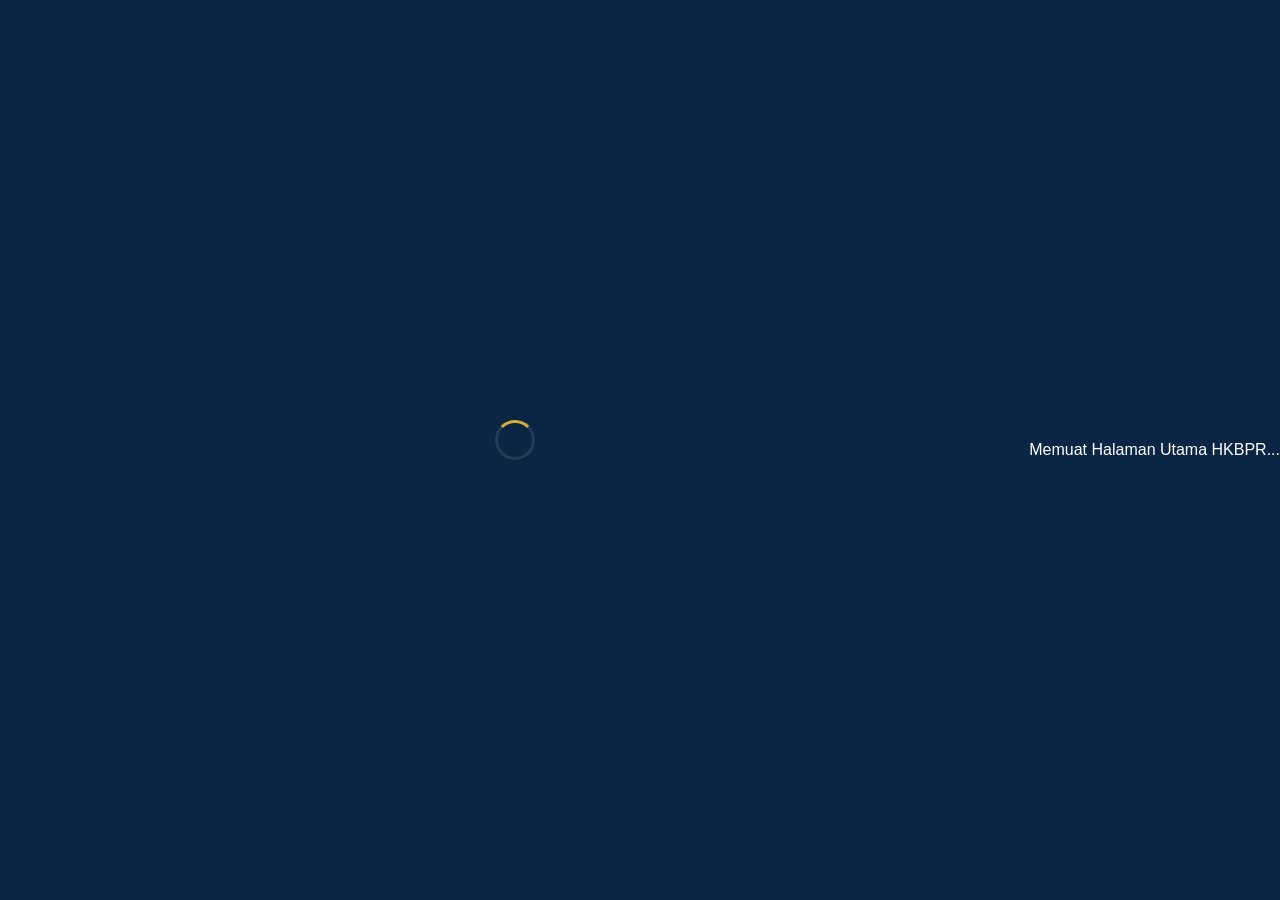
<file: index.html>
<!DOCTYPE html>
<html lang="id">
<head>
    <meta charset="UTF-8">
    <meta name="viewport" content="width=device-width, initial-scale=1.0">
    <title>Beranda - HKBPR</title>
    <link rel="stylesheet" href="css/style.css?v=120">
</head>
<body style="background-color: #1d3557; color: white; margin: 0; padding: 0; font-family: sans-serif;">

    <div id="loading-screen">
        <div class="spinner"></div>
        <p>Memuat Halaman Utama HKBPR...</p>
    </div>

    <header style="background: #0f1c2e; padding: 10px 20px; display: flex; justify-content: space-between; align-items: center; box-shadow: 0 2px 10px rgba(0,0,0,0.3);">
        <div class="logo-area" style="display: flex; align-items: center; gap: 12px;">
            <img src="logo.jpeg" alt="Logo HKBPR" style="height: 40px; width: 40px; border-radius: 50%; object-fit: cover; border: 2px solid #43cae6;">
            <h2 style="margin: 0; color: white; font-size: 1.5rem;">HKBPR</h2>
        </div>
        <nav>
            <ul style="list-style: none; display: flex; gap: 20px; margin: 0; padding: 0;">
                <li><a href="index.html" style="color: #43cae6; text-decoration: none; font-weight: bold;">Beranda</a></li>
                <li><a href="pengurus.html" style="color: white; text-decoration: none;">Pelayan & Pengurus</a></li>
            </ul>
        </nav>
    </header>

    <main style="max-width: 1000px; margin: 40px auto; padding: 0 20px; text-align: center;">
        <section style="padding: 5px 20px; margin-bottom: 30px;">
            <h1 style="font-size: 2.5rem; margin-bottom: 15px; color: white;">Selamat Datang di HKBPR</h1>
            <p style="font-size: 1.2rem; color: #f1faee; max-width: 800px; margin: 0 auto; line-height: 1.6;">
                Huria Kristen Batak Protestan Reformasi. Wadah persekutuan suci, ruang diskusi iman, dan koordinasi jemaat secara virtual and nyata.
            </p>
            <div style="margin-top: 35px;">
                <a href="pengurus.html" style="background: #43cae6; color: #0f1c2e; padding: 14px 28px; text-decoration: none; font-weight: bold; border-radius: 5px; display: inline-block; box-shadow: 0 4px 6px rgba(0,0,0,0.2);">Lihat Susunan Pengurus 👥</a>
            </div>
        </section>
    </main>

    <script src="script/script.js?v=120"></script>
</body>
</html>
</file>
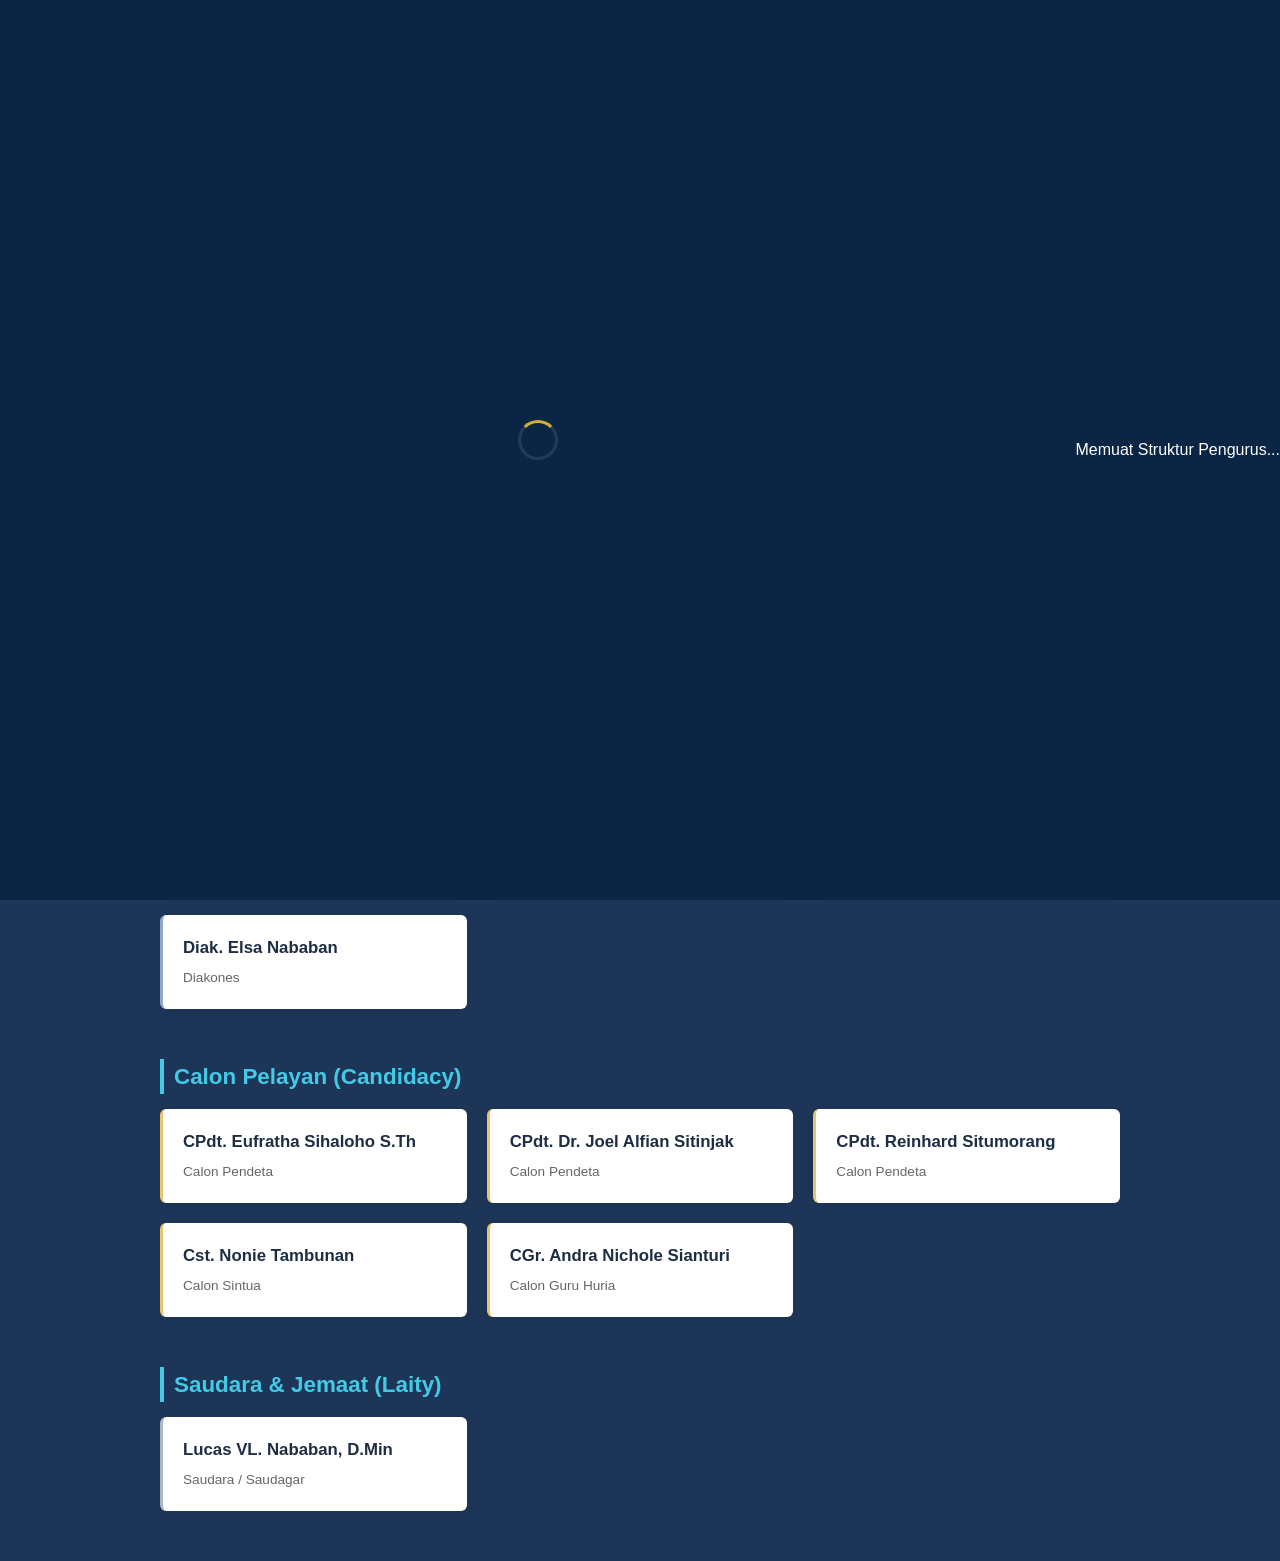
<file: pengurus.html>
<!DOCTYPE html>
<html lang="id">
<head>
    <meta charset="UTF-8">
    <meta name="viewport" content="width=device-width, initial-scale=1.0">
    <title>Pelayan & Pengurus - HKBPR</title>
    <link rel="stylesheet" href="css/style.css?v=130">
    <style>
        /* Trik paling ampuh buat maksa warna judul kategori jadi putih terang biar gak nyatu ama background */
        .team-category h3 {
            color: #43cae6 !important; 
            font-size: 1.4rem !important;
            margin-top: 30px !important;
            margin-bottom: 15px !important;
            border-left: 4px solid #43cae6;
            padding-left: 10px;
        }
    </style>
</head>
<body style="background-color: #1d3557; color: white; margin: 0; padding: 0; font-family: sans-serif;">

    <div id="loading-screen">
        <div class="spinner"></div>
        <p>Memuat Struktur Pengurus...</p>
    </div>

    <!-- Menu atas kita perbaiki tingginya dan buat flex-wrap biar kalau di HP gak tabrakan -->
    <header style="background: #0f1c2e; padding: 15px 20px; display: flex; justify-content: space-between; align-items: center; flex-wrap: wrap; gap: 10px; box-shadow: 0 4px 12px rgba(0,0,0,0.4); position: relative; z-index: 10;">
        <div class="logo-area" style="display: flex; align-items: center; gap: 12px;">
            <img src="logo.jpeg" alt="Logo HKBPR" style="height: 40px; width: 40px; border-radius: 50%; object-fit: cover; border: 2px solid #43cae6;">
            <h2 style="margin: 0; color: white; font-size: 1.5rem; letter-spacing: 1px;">HKBPR</h2>
        </div>
        <nav>
            <ul style="list-style: none; display: flex; gap: 15px; margin: 0; padding: 0; align-items: center; flex-wrap: wrap;">
                <li><a href="index.html" style="color: white; text-decoration: none; font-size: 0.95rem;">Beranda</a></li>
                <li><a href="pengurus.html" style="color: #43cae6; text-decoration: none; font-weight: bold; font-size: 0.95rem;">Pelayan & Pengurus</a></li>
                <li><button id="btn-login-trigger" style="background: #43cae6; color: #0f1c2e; border: none; padding: 6px 12px; font-weight: bold; border-radius: 4px; cursor: pointer; font-size: 0.85rem;">Dev Login</button></li>
            </ul>
        </nav>
    </header>

    <!-- Kasih margin-top ekstra biar konten gak bakal bisa nabrak header atas lagi -->
    <main class="content-wrapper" style="max-width: 1000px; margin: 50px auto; padding: 0 20px; position: relative; z-index: 1;">
        <section class="page-title-section" style="text-align: center; margin-bottom: 40px;">
            <h1 style="color: white; font-size: 2.2rem; margin-bottom: 10px; font-weight: 800;">Daftar Pelayan & Pengurus Jemaat</h1>
            <p style="color: #f1faee; opacity: 0.85; font-size: 1.05rem;">Struktur kepengurusan resmi pelayanan Huria Kristen Batak Protestan Reformasi.</p>
        </section>

        <div id="team-categories-container"></div>

        <div id="developer-panel" class="dev-panel hidden" style="background: #0f1c2e; padding: 20px; border-radius: 8px; margin-top: 40px; border: 1px solid #43cae6;">
            <div class="panel-header" style="display: flex; justify-content: space-between; align-items: center; border-bottom: 1px solid #333; padding-bottom: 10px;">
                <h3 style="color: white; margin: 0;">🛠️ Developer Control Panel (Auto-Save Aktif)</h3>
                <button id="btn-logout" class="btn-admin-danger" style="background:#ff4d4d; color:white; border:none; padding:6px 12px; border-radius:4px; cursor:pointer; font-weight:bold;">Keluar Mode Edit</button>
            </div>
            
            <div class="panel-grid" style="display: flex; gap: 20px; margin-top: 15px; flex-wrap: wrap;">
                <div class="panel-box" style="flex: 1; min-width: 280px; background: #1d3557; padding: 15px; border-radius: 6px;">
                    <h4 style="color: white; margin-top: 0;">1. Tambah Kategori Baru</h4>
                    <input type="text" id="new-cat-title" placeholder="Nama Kategori Baru..." style="width: 100%; padding: 10px; margin: 10px 0; border-radius: 4px; border: none;">
                    <button id="btn-add-category" style="width: 100%; background: #43cae6; color: #0f1c2e; padding: 10px; border: none; cursor: pointer; font-weight: bold; border-radius: 4px;">Buat Kategori</button>
                </div>

                <div class="panel-box" style="flex: 1; min-width: 280px; background: #1d3557; padding: 15px; border-radius: 6px;">
                    <h4 style="color: white; margin-top: 0;">2. Tambah Anggota Ke Kategori</h4>
                    <select id="select-category" style="width: 100%; padding: 10px; margin: 5px 0; border-radius: 4px;"></select>
                    <input type="text" id="new-mem-name" placeholder="Nama Lengkap & Gelar..." style="width: 100%; padding: 10px; margin: 5px 0; border-radius: 4px; border: none;">
                    <input type="text" id="new-mem-role" placeholder="Jabatan/Peran..." style="width: 100%; padding: 10px; margin: 5px 0; border-radius: 4px; border: none;">
                    <select id="select-mem-style" style="width: 100%; padding: 10px; margin: 5px 0; border-radius: 4px;">
                        <option value="">Standar (Putih/Biasa)</option>
                        <option value="highlight">Highlight Emas (Pimpinan)</option>
                        <option value="candidate">Candidate (Kuning Terang)</option>
                        <option value="laity">Laity (Abu-abu Gelap)</option>
                    </select>
                    <button id="btn-add-member" style="width: 100%; background: #43cae6; color: #0f1c2e; padding: 10px; border: none; cursor: pointer; margin-top: 10px; font-weight: bold; border-radius: 4px;">Tambah Anggota</button>
                </div>
            </div>
        </div>
    </main>

    <div id="login-modal" class="modal" style="display: none; position: fixed; top: 0; left: 0; width: 100%; height: 100%; background: rgba(0,0,0,0.7); justify-content: center; align-items: center; z-index: 9999;">
        <div class="modal-content" style="background: #0f1c2e; padding: 30px; border-radius: 8px; width: 90%; max-width: 400px; border: 1px solid #43cae6; position: relative;">
            <span class="close-modal" style="position: absolute; top: 10px; right: 15px; color: white; font-size: 24px; cursor: pointer;">&times;</span>
            <h3 style="color: white; margin-top: 0; margin-bottom: 20px;">Otentikasi Pengembang</h3>
            <div class="form-group" style="margin-bottom: 15px;">
                <label style="color: white; display: block; margin-bottom: 5px;">Username Developer</label>
                <input type="text" id="username" placeholder="Masukkan username" style="width: 100%; padding: 10px; border-radius: 4px; border: none;">
            </div>
            <div class="form-group" style="margin-bottom: 20px;">
                <label style="color: white; display: block; margin-bottom: 5px;">Password Developer</label>
                <input type="password" id="password" placeholder="Masukkan password" style="width: 100%; padding: 10px; border-radius: 4px; border: none;">
            </div>
            <button id="submit-login" class="btn-login-submit" style="width: 100%; background: #43cae6; color: #0f1c2e; padding: 12px; border: none; font-weight: bold; border-radius: 4px; cursor: pointer;">Verifikasi Masuk</button>
        </div>
    </div>

    <script src="script/script.js?v=130"></script>
</body>
</html>
</file>
<file: css/style.css>
* {
    box-sizing: border-box;
    margin: 0;
    padding: 0;
}

:root {
    --primary-color: #0b2545;
    --secondary-color: #134074;
    --accent-color: #8da9c4;
    --gold-color: #d4af37;
    --light-bg: #f4f6f9;
    --dark-text: #1d2d44;
    --white: #ffffff;
    --transition: all 0.3s ease;
}

body {
    font-family: 'Segoe UI', Tahoma, Geneva, Verdana, sans-serif;
    color: var(--dark-text);
    background-color: var(--white);
    line-height: 1.6;
    overflow-x: hidden;
}

#loading-screen {
    position: fixed;
    top: 0;
    left: 0;
    width: 100%;
    height: 100%;
    background-color: var(--primary-color);
    display: flex;
    justify-content: center;
    align-items: center;
    z-index: 9999;
    transition: opacity 0.5s ease, visibility 0.5s ease;
}

#loading-screen.fade-out {
    opacity: 0;
    visibility: hidden;
}

.loading-content {
    text-align: center;
}

.loading-logo {
    width: 140px;
    height: 140px;
    border-radius: 50%;
    object-fit: cover;
    border: 3px solid var(--gold-color);
    box-shadow: 0 4px 15px rgba(0, 0, 0, 0.3);
    margin-bottom: 25px;
    animation: pulse 2s infinite ease-in-out;
}

.spinner {
    width: 40px;
    height: 40px;
    border: 3px solid rgba(255, 255, 255, 0.1);
    border-radius: 50%;
    border-top-color: var(--gold-color);
    margin: 0 auto 20px auto;
    animation: spin 1s linear infinite;
}

.loading-text {
    color: var(--white);
    font-size: 1.1rem;
    font-weight: 300;
    letter-spacing: 1px;
}

header {
    background-color: var(--white);
    box-shadow: 0 2px 10px rgba(0, 0, 0, 0.05);
    position: fixed;
    top: 0;
    left: 0;
    width: 100%;
    z-index: 100;
}

.header-container {
    max-width: 1200px;
    margin: 0 auto;
    padding: 15px 20px;
    display: flex;
    justify-content: space-between;
    align-items: center;
}

.logo-area {
    display: flex;
    align-items: center;
}

.nav-logo {
    width: 45px;
    height: 45px;
    border-radius: 50%;
    object-fit: cover;
    margin-right: 12px;
}

.logo-text h1 {
    font-size: 1.4rem;
    color: var(--primary-color);
    font-weight: 700;
    line-height: 1.1;
}

.logo-text p {
    font-size: 0.75rem;
    color: var(--secondary-color);
    text-transform: uppercase;
    letter-spacing: 0.5px;
}

nav ul {
    list-style: none;
    display: flex;
}

nav ul li {
    margin-left: 25px;
}

nav ul li a {
    text-decoration: none;
    color: var(--dark-text);
    font-weight: 500;
    font-size: 0.95rem;
    transition: var(--transition);
    padding: 5px 0;
    position: relative;
}

nav ul li a:hover, nav ul li a.active {
    color: var(--secondary-color);
}

nav ul li a::after {
    content: '';
    position: absolute;
    bottom: 0;
    left: 0;
    width: 0;
    height: 2px;
    background-color: var(--gold-color);
    transition: var(--transition);
}

nav ul li a:hover::after, nav ul li a.active::after {
    width: 100%;
}

.hero-section {
    height: 100vh;
    background-color: var(--primary-color);
    background-image: linear-gradient(135deg, #0b2545 0%, #134074 100%);
    position: relative;
    display: flex;
    align-items: center;
    justify-content: center;
    text-align: center;
    padding: 0 20px;
    color: var(--white);
}

.hero-content {
    position: relative;
    z-index: 2;
    max-width: 800px;
}

.hero-subtitle {
    font-size: 1rem;
    text-transform: uppercase;
    letter-spacing: 3px;
    color: var(--gold-color);
    margin-bottom: 15px;
    display: inline-block;
    font-weight: 600;
}

.hero-title {
    font-size: 3rem;
    font-weight: 700;
    margin-bottom: 20px;
    line-height: 1.2;
}

.hero-description {
    font-size: 1.15rem;
    margin-bottom: 35px;
    font-weight: 300;
    opacity: 0.9;
}

.btn-primary {
    display: inline-block;
    padding: 12px 30px;
    background-color: var(--gold-color);
    color: var(--primary-color);
    text-decoration: none;
    font-weight: 600;
    border-radius: 4px;
    box-shadow: 0 4px 15px rgba(0,0,0,0.2);
    transition: var(--transition);
}

.btn-primary:hover {
    background-color: var(--white);
    transform: translateY(-2px);
}

.section-padding {
    padding: 80px 20px;
}

.alt-bg {
    background-color: var(--light-bg);
}

.container {
    max-width: 1200px;
    margin: 0 auto;
}

.section-header {
    text-align: center;
    margin-bottom: 50px;
}

.section-header h2 {
    font-size: 2rem;
    color: var(--primary-color);
    margin-bottom: 10px;
}

.divider {
    width: 60px;
    height: 3px;
    background-color: var(--gold-color);
    margin: 15px auto 0 auto;
}

.about-grid {
    display: grid;
    grid-template-columns: repeat(auto-fit, minmax(300px, 1fr));
    gap: 30px;
    margin-top: 20px;
}

.about-card {
    background: var(--white);
    padding: 35px;
    border-radius: 6px;
    box-shadow: 0 5px 20px rgba(0,0,0,0.03);
    border-top: 4px solid var(--primary-color);
}

.about-card h3 {
    margin-bottom: 15px;
    color: var(--primary-color);
}

.team-category {
    margin-bottom: 50px;
}

.team-category h3 {
    font-size: 1.3rem;
    color: var(--secondary-color);
    margin-bottom: 25px;
    border-left: 4px solid var(--gold-color);
    padding-left: 12px;
}

.team-grid {
    display: grid;
    grid-template-columns: repeat(auto-fill, minmax(280px, 1fr));
    gap: 20px;
}

.member-card {
    background: var(--white);
    border-radius: 6px;
    padding: 20px;
    box-shadow: 0 2px 8px rgba(0,0,0,0.04);
    border-left: 3px solid var(--accent-color);
    transition: var(--transition);
}

.member-card:hover {
    transform: translateY(-3px);
    box-shadow: 0 5px 15px rgba(0,0,0,0.08);
}

.member-card.highlight {
    border-left-color: var(--gold-color);
    background-color: #fffdf5;
}

.member-card.candidate {
    border-left-color: #e9c46a;
}

.member-card.laity {
    border-left-color: #adb5bd;
}

.member-info h4 {
    font-size: 1.05rem;
    color: var(--dark-text);
    margin-bottom: 5px;
}

.member-info .role {
    font-size: 0.85rem;
    color: #666;
    display: block;
}

.contact-box {
    background: var(--primary-color);
    color: var(--white);
    text-align: center;
    padding: 50px 30px;
    border-radius: 8px;
    max-width: 700px;
    margin: 0 auto;
}

.contact-box p {
    font-size: 1.2rem;
    margin-bottom: 25px;
    font-weight: 300;
}

.btn-secondary {
    display: inline-block;
    padding: 12px 30px;
    background-color: transparent;
    color: var(--white);
    border: 2px solid var(--gold-color);
    text-decoration: none;
    font-weight: 600;
    border-radius: 4px;
    transition: var(--transition);
}

.btn-secondary:hover {
    background-color: var(--gold-color);
    color: var(--primary-color);
}

footer {
    background-color: #05101e;
    color: rgba(255,255,255,0.7);
    padding: 30px 20px;
    font-size: 0.85rem;
    text-align: center;
    border-top: 1px solid rgba(255,255,255,0.05);
}

.footer-content p {
    margin-bottom: 8px;
}

.tech-credit {
    font-size: 0.75rem;
    color: var(--accent-color);
}

@keyframes spin {
    0% { transform: rotate(0deg); }
    100% { transform: rotate(360deg); }
}

@keyframes pulse {
    0%, 100% { transform: scale(1); opacity: 0.9; }
    50% { transform: scale(1.05); opacity: 1; }
}

@media (max-width: 768px) {
    .header-container {
        flex-direction: column;
        text-align: center;
    }
    .logo-area {
        margin-bottom: 15px;
    }
    nav ul li {
        margin: 0 10px;
    }
    .hero-title {
        font-size: 2.2rem;
    }
}

.btn-dev-nav {
    background: var(--primary-color);
    color: var(--white);
    border: 1px solid var(--gold-color);
    padding: 6px 15px;
    border-radius: 4px;
    cursor: pointer;
    font-weight: 600;
    font-size: 0.85rem;
    transition: var(--transition);
}

.btn-dev-nav:hover {
    background: var(--gold-color);
    color: var(--primary-color);
}

.modal {
    display: none;
    position: fixed;
    z-index: 1000;
    left: 0;
    top: 0;
    width: 100%;
    height: 100%;
    background-color: rgba(0,0,0,0.6);
    backdrop-filter: blur(4px);
    justify-content: center;
    align-items: center;
}

.modal-content {
    background-color: var(--white);
    padding: 30px;
    border-radius: 8px;
    width: 100%;
    max-width: 400px;
    position: relative;
    box-shadow: 0 10px 30px rgba(0,0,0,0.3);
    border-top: 5px solid var(--gold-color);
}

.close-modal {
    position: absolute;
    right: 20px;
    top: 15px;
    font-size: 1.5rem;
    cursor: pointer;
    color: #aaa;
}

.close-modal:hover {
    color: var(--dark-text);
}

.form-group {
    margin-bottom: 20px;
    text-align: left;
}

.form-group label {
    display: block;
    margin-bottom: 6px;
    font-size: 0.9rem;
    font-weight: 600;
}

.form-group input {
    width: 100%;
    padding: 10px;
    border: 1px solid #ccc;
    border-radius: 4px;
    outline: none;
}

.form-group input:focus {
    border-color: var(--secondary-color);
}

.dev-panel {
    background: #fff;
    border: 2px dashed #ff4d4d;
    border-radius: 8px;
    padding: 25px;
    margin-top: 40px;
    box-shadow: 0 4px 15px rgba(0,0,0,0.05);
}

.dev-panel-header {
    display: flex;
    justify-content: space-between;
    align-items: center;
    border-bottom: 1px solid #eee;
    padding-bottom: 15px;
    margin-bottom: 20px;
}

.dev-grid {
    display: grid;
    grid-template-columns: repeat(auto-fit, minmax(300px, 1fr));
    gap: 25px;
}

.dev-box {
    background: var(--light-bg);
    padding: 20px;
    border-radius: 6px;
}

.dev-box h4 {
    margin-bottom: 12px;
    color: var(--primary-color);
}

.dev-box input, .dev-box select {
    width: 100%;
    padding: 8px;
    margin-bottom: 10px;
    border: 1px solid #ccc;
    border-radius: 4px;
}

.btn-admin {
    background: var(--secondary-color);
    color: white;
    border: none;
    padding: 8px 16px;
    border-radius: 4px;
    font-weight: 600;
    cursor: pointer;
    width: 100%;
}

.btn-admin:hover {
    background: var(--primary-color);
}

.btn-logout {
    background: #ff4d4d;
    color: white;
    border: none;
    padding: 6px 15px;
    border-radius: 4px;
    cursor: pointer;
}

.delete-btn-active {
    background: #ff4d4d;
    color: white;
    border: none;
    border-radius: 3px;
    padding: 2px 6px;
    font-size: 0.75rem;
    cursor: pointer;
    margin-top: 8px;
    display: inline-block;
}

.delete-cat-btn-active {
    background: #ff4d4d;
    color: white;
    border: none;
    border-radius: 3px;
    padding: 3px 8px;
    font-size: 0.8rem;
    cursor: pointer;
    margin-left: 15px;
    vertical-align: middle;
}

.hidden {
    display: none !important;
}
</file>
